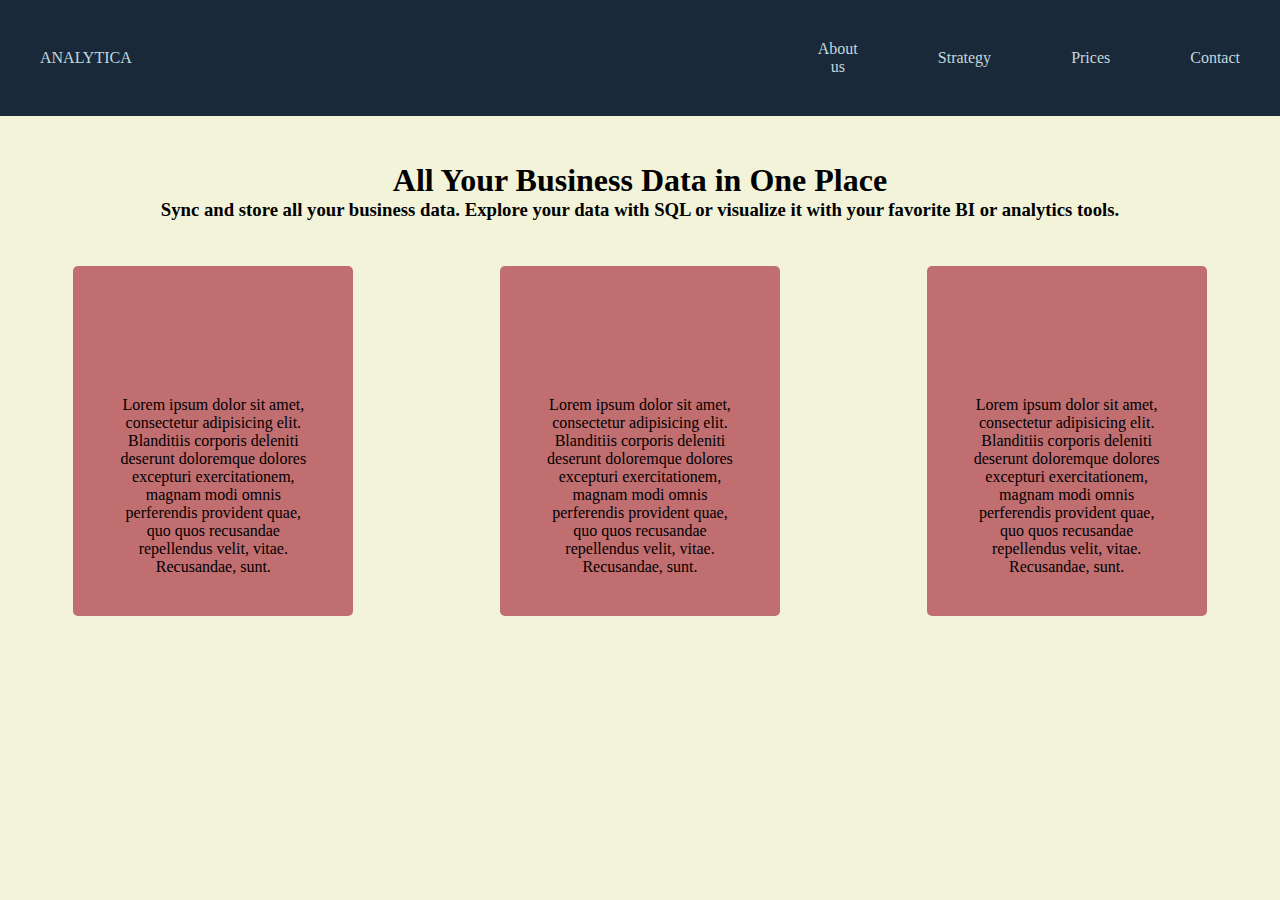
<file: deel-3-webpagina/index.html>
<!DOCTYPE html>
<html lang="en">
<head>
    <meta charset="UTF-8">
    <meta name="viewport" content="width=device-width, initial-scale=1, minimum-scale=1"/>
    <link rel="stylesheet" href="styles/styles.css">
    <title>Flexbox opdracht 3</title>
</head>
<body>
<nav>
    <div class="home">
    <p>Analytica</p>
    </div>
    <div class="menu">
    <p>About us</p>
    <p>Strategy</p>
    <p>Prices</p>
    <p>Contact</p>
    </div>

</nav>
<div class="titel">
    <h1>All Your Business Data in One Place</h1>
    <h3>Sync and store all your business data. Explore your data with SQL or visualize it with your favorite BI or
        analytics tools.</h3>
</div>
<div class="blok">
    <div class="rood">
        <p>Lorem ipsum dolor sit amet, consectetur adipisicing elit. Blanditiis corporis deleniti deserunt doloremque
            dolores excepturi exercitationem, magnam modi omnis perferendis provident quae, quo quos recusandae
            repellendus
            velit, vitae. Recusandae, sunt.</p>
    </div>
    <div class="rood">
        <p>Lorem ipsum dolor sit amet, consectetur adipisicing elit. Blanditiis corporis deleniti deserunt doloremque
            dolores excepturi exercitationem, magnam modi omnis perferendis provident quae, quo quos recusandae
            repellendus
            velit, vitae. Recusandae, sunt.</p>
    </div>
    <div class="rood">
        <p>Lorem ipsum dolor sit amet, consectetur adipisicing elit. Blanditiis corporis deleniti deserunt doloremque
            dolores excepturi exercitationem, magnam modi omnis perferendis provident quae, quo quos recusandae
            repellendus
            velit, vitae. Recusandae, sunt.</p>
    </div>
</div>
</body>
</html>
</file>
<file: deel-3-webpagina/styles/styles.css>
* {
    box-sizing: border-box;
    margin: 0px;
    padding: 0px;
}
body {
    display: flex;
    flex-direction: column;
    background-color: rgb(242, 243, 217);
}

nav {
    display: flex;
    row-gap: 40px;
    column-gap: 40px;
    background-color: #1A293A;
    color: #C3D7DC;
    justify-content: space-between;
    flex-basis: 50px;


}

.menu {
    display: flex;
    flex-basis: 400px;
    align-items: center;
}

.home {
    display: flex;
    flex-basis: 100px;

}

.home > p {
    justify-content: flex-end;
    text-transform: uppercase;
    align-items: center;
}

h1 {
    text-align: center;

}

h3 {
    text-align: center;

}

.blok {
    display: flex;
    justify-content: space-around;
    flex-basis: auto;
    flex-shrink: 0;
    flex-grow: 0;

}

.titel {
    display: flex;
    flex-direction: column;
    flex-basis: 150px;
    justify-content: center;
    flex-grow: 1;
    flex-shrink: 1;

}

.rood {
    display: flex;
    max-width: 280px;
    height: 350px;
    background-color: rgb(193, 110, 112);
    border-radius: 5px;
    flex-grow: 1;
    flex-shrink: 1;



}

p {
    display: flex;
    text-align: center;
    align-items: flex-end;
    flex-grow: 1;
    flex-shrink: 1;
    margin: 40px;


}
</file>
